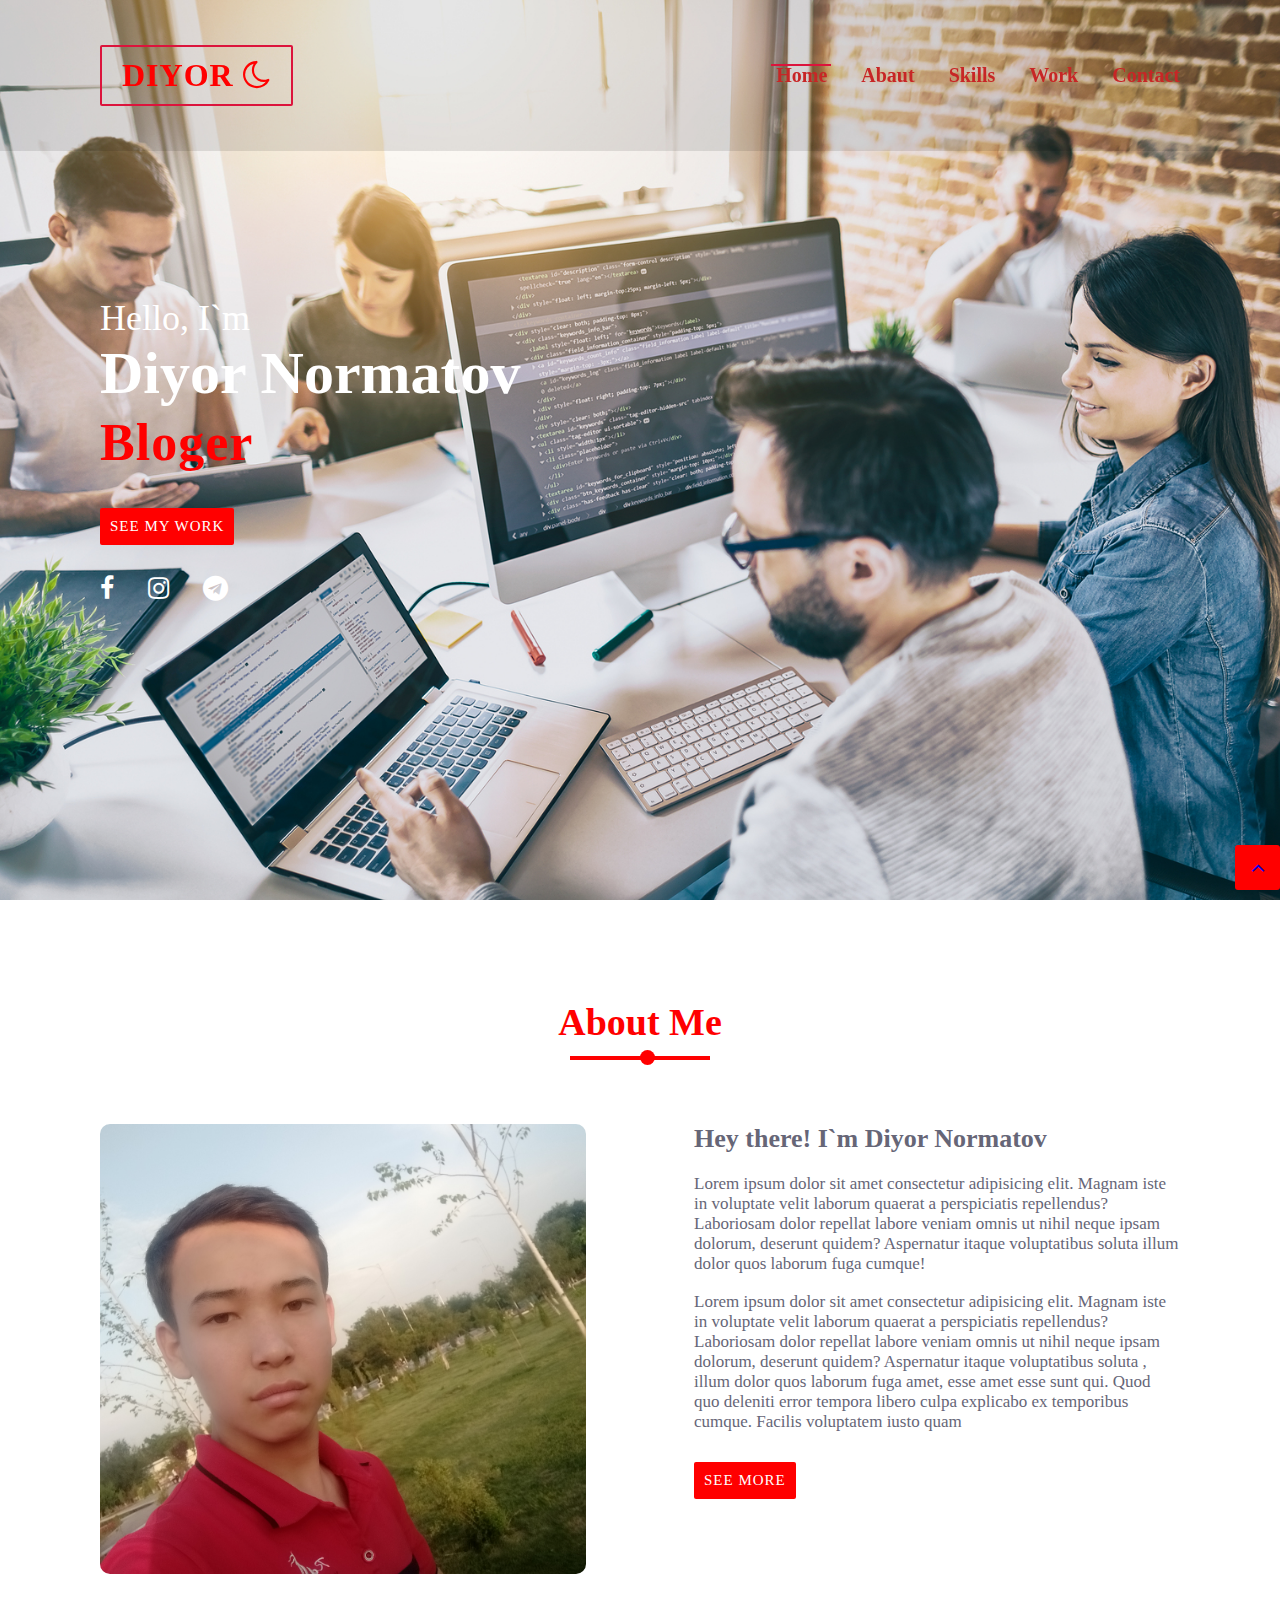
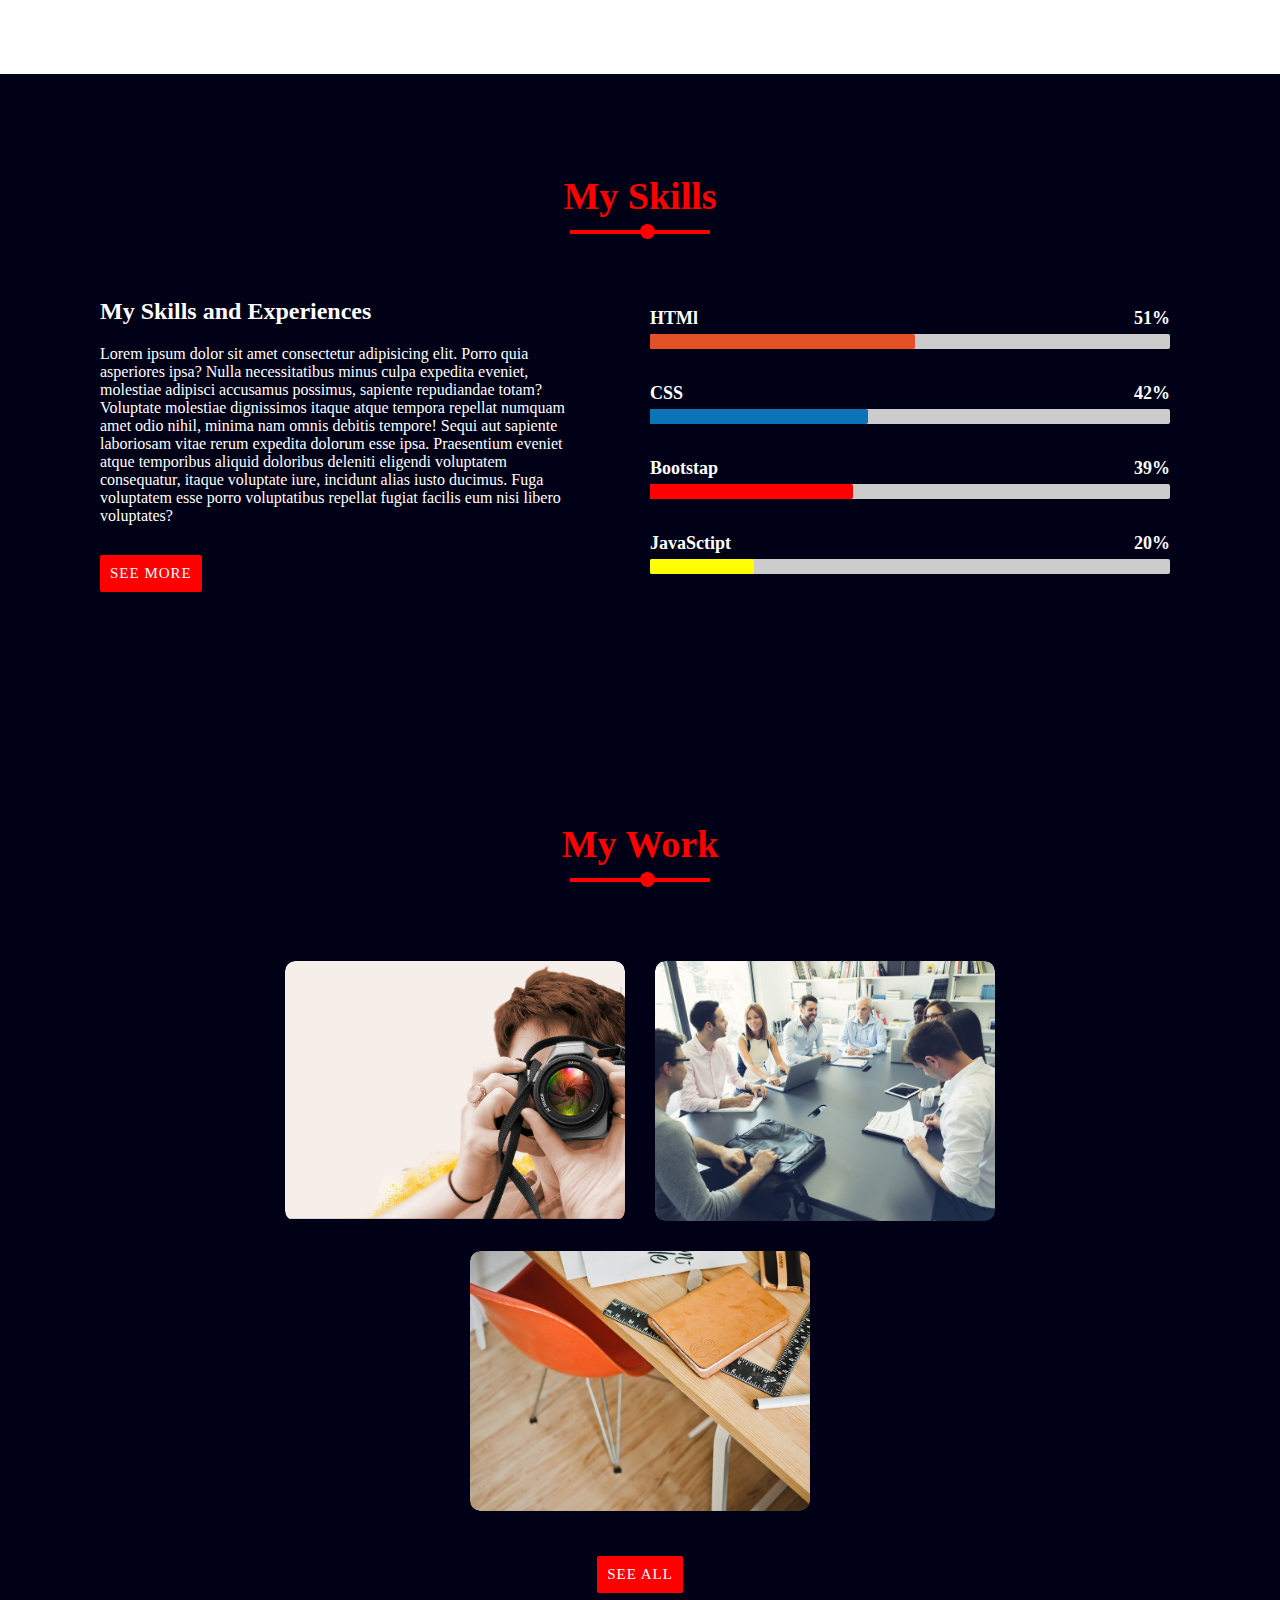
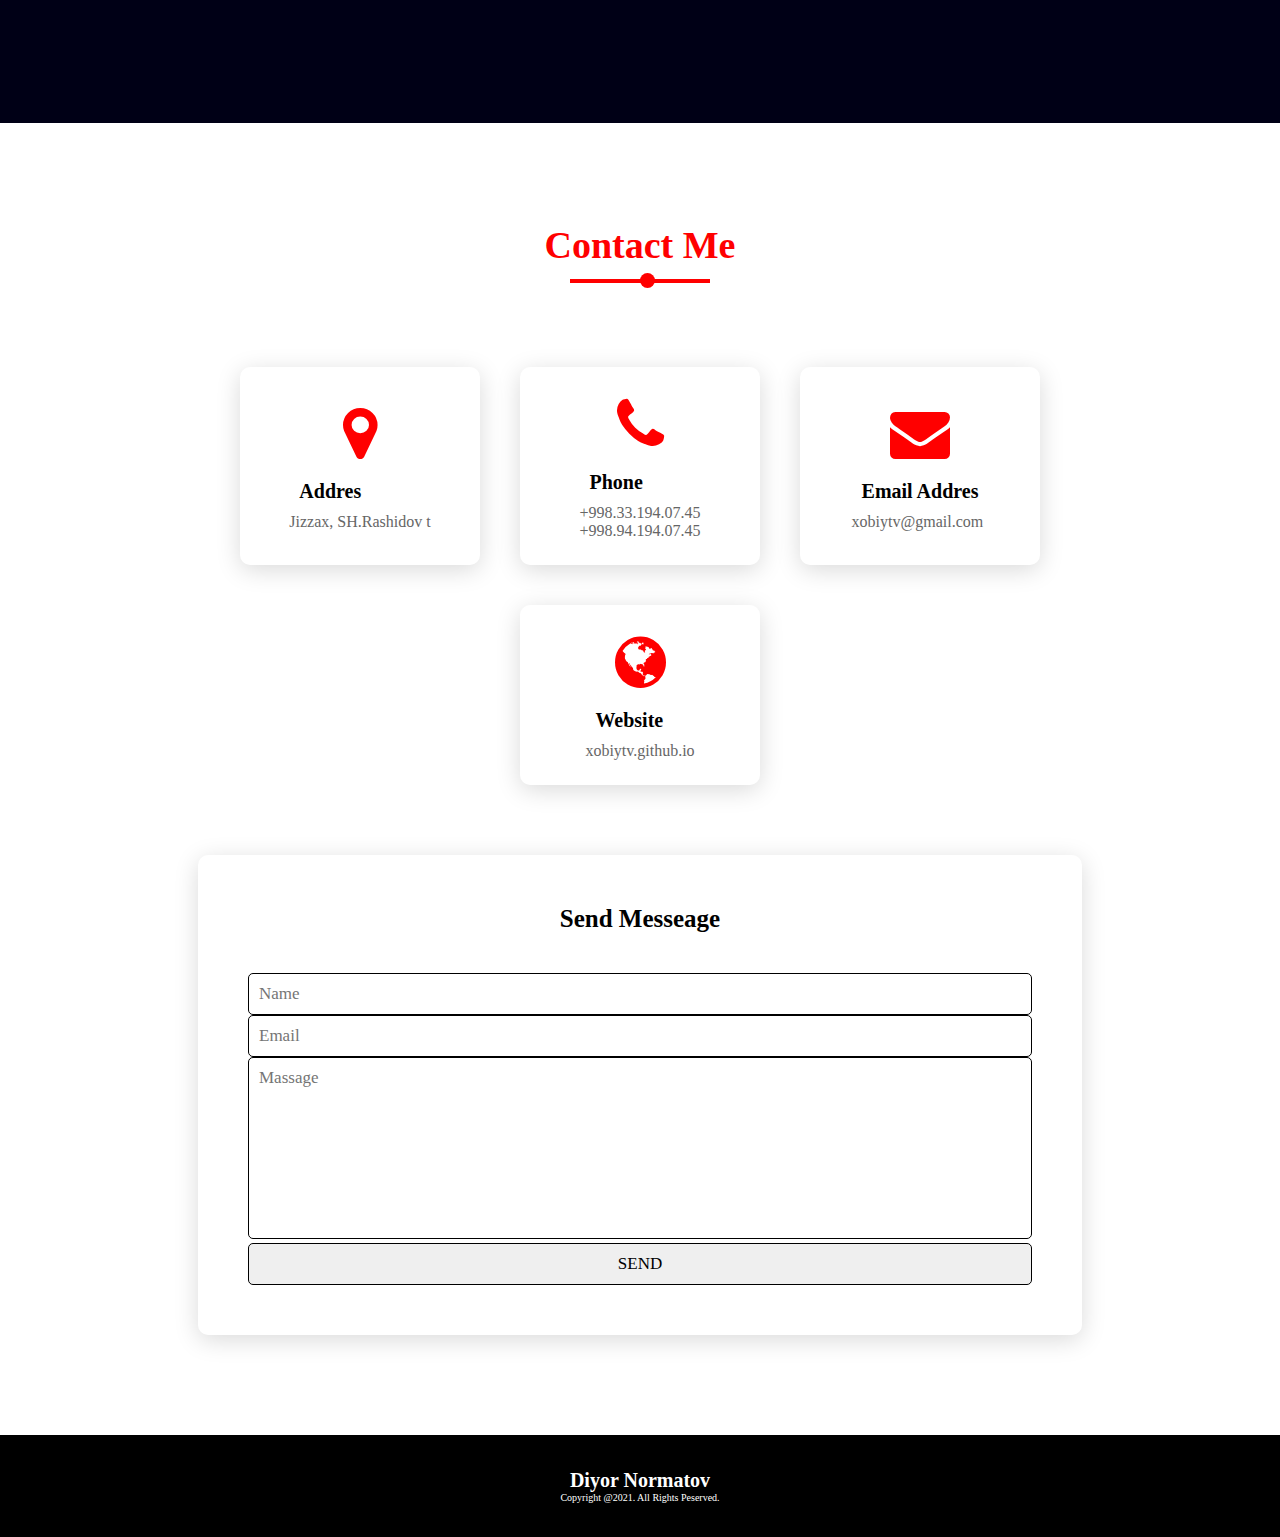
<file: index.html>
<!DOCTYPE html>
<html lang="en">

<head>
    <meta charset="UTF-8">
    <meta http-equiv="X-UA-Compatible" content="IE=edge">
    <meta name="viewport" content="width=device-width, initial-scale=1.0">
    <link rel="stylesheet" href="./fonts/font-awesome.min.css">
    <link rel="stylesheet" href="stile.css">
    <link rel="stylesheet" href="./oq-team.css" id="team">
    <title>Diyor-Birinchi qilgan prektim</title>
</head>

<body>
    <div class="scrollToTop-btn">
       <a href="#"> <i class="fa fa-angle-up"></i></a>
    </div>
    <header>
        <a href="#!" class="brand bn"  id="click"> DIYOR  <i class="fa fa-moon-o"></i></a>
       
        <div class="menu-btn"> </div>
        
         <div class="naviagtsion ">
            <span id="line2"></span>
            <a  href="#main" id="btn1">Home</a>
            <a  href="#abaut" id="btn2">Abaut</a>
            <a  href="#skillis" id="btn3">Skills</a>
            <a  href="#work" id="btn4">Work</a>
            <a  href="#contact" id="btn5">Contact</a>
            <span id="line"></span>
        </div> 
       
    </header>
    <section class="main" id="main">
        <div class="content">
            <h2>Hello, I`m <br> <span>Diyor Normatov</span></h2>
            <div class="animated-text">
                <h3>Bloger</h3>
                <h3>Web Developer</h3>
                <h3>YouTube</h3>

            </div>
            <a href="#" class="btn">See My Work</a>
            <div class="media-icons">
                <a href="#"><i class="fa fa-facebook"></i></a>
                <a href="#"><i class="fa fa-instagram"></i></a>
                <a href="#"><i class="fa fa-telegram"></i></a>
            </div>
        </div>
    </section>

    <section class="abaut" id="abaut">
        <div class="title reveal">
            <div class="section-title">
                About Me
            </div>
        </div>
        <div class="content">
            <div class="column col-left reveal b6">
                <div class="img-card">
                    <img src="./IMG_20210525_190916.jpg" alt="">
                </div>
            </div>
            <div class="column col-right reveal b7">
                <h2 class="content-title">Hey there! I`m Diyor Normatov</h2>
                <p class="ime-text">
                    Lorem ipsum dolor sit amet consectetur adipisicing elit. Magnam iste in voluptate velit laborum
                    quaerat a perspiciatis repellendus? Laboriosam dolor repellat labore veniam omnis ut nihil neque
                    ipsam dolorum, deserunt quidem? Aspernatur itaque voluptatibus soluta illum dolor quos laborum fuga
                    cumque!
                </p> <br>
                <p class="ime-text b2">
                    Lorem ipsum dolor sit amet consectetur adipisicing elit. Magnam iste in voluptate velit laborum
                    quaerat a perspiciatis repellendus? Laboriosam dolor repellat labore veniam omnis ut nihil neque
                    ipsam dolorum, deserunt quidem? Aspernatur itaque voluptatibus soluta , <span class="b1">illum dolor quos laborum fuga
                        amet, esse amet esse sunt qui. Quod quo deleniti error tempora libero culpa explicabo ex temporibus cumque.
                        Facilis voluptatem iusto quam </span>
                </p>
                <a href="#!" class="btn">See More</a>
            </div>
        </div>
    </section>

    <section class="skillis " id="skillis">
        <div class="title reveal">
            <div class="section-title">
                My Skills
            </div>
        </div>
        <div class="content">
            <div class="column col-left reveal b8">
                <h2 class="content-title">My Skills and Experiences</h2>
                <p>Lorem ipsum dolor sit amet consectetur adipisicing elit. Porro quia asperiores ipsa? Nulla
                    necessitatibus minus culpa expedita eveniet, molestiae adipisci accusamus possimus, sapiente
                    <span class="a5">repudiandae totam? Voluptate molestiae dignissimos itaque atque tempora repellat numquam amet odio
                        nihil, </span><span class="b4">minima nam omnis debitis tempore! Sequi aut sapiente laboriosam vitae rerum expedita dolorum
                        esse ipsa.</span> Praesentium eveniet atque temporibus aliquid doloribus deleniti eligendi voluptatem
                    <span class="b3">consequatur, itaque voluptate iure, incidunt alias iusto ducimus. Fuga voluptatem esse porro
                        voluptatibus repellat fugiat facilis eum nisi libero voluptates?</span></p>
                <a href="#!" class="btn"> See More</a>
            </div>
            <div class="colmn col-right">
                <div class="bar">
                    <div class="info">
                        <span>HTMl</span>
                        <span>51%</span>
                    </div>
                    <div class="line html"></div>
                </div>
                <div class="bar">
                    <div class="info">
                        <span>CSS</span>
                        <span>42%</span>
                    </div>
                    <div class="line css"></div>
                </div>
                <div class="bar">
                    <div class="info">
                        <span>Bootstap</span>
                        <span>39%</span>
                    </div>
                    <div class="line bootstap"></div>
                </div>
                <div class="bar">
                    <div class="info">
                        <span>JavaSctipt</span>
                        <span>20%</span>
                    </div>
                    <div class="line javascript"></div>
                </div>
            </div>
        </div>
    </section>



    <section class="work" id="work">
        <div class="title reveal">
            <div class="section-title">
                My Work
            </div>
            <div class="content">
                <div class="card reveal">
                    <a href="./dars.7/index.html">
                        <div class="card-img">
                            <img src="./Banner Image.png" alt="">
                        </div>
                    </a>
                </div>
                <div class="card reveal">
                    <a href="./Orange Marketing/index.html">
                        <div class="card-img">
                            <img src="./rasm2.png" alt="">
                        </div>
                    </a>
                </div>
                <div class="card reveal">
                    <a href="./MAGAZINBIZNES/index.html">
                        <div class="card-img">
                            <img src="./teama.png" alt="">
                        </div>
                    </a>
                </div>
               
            </div>
            <div class="title reveal">
                <a href="#!" class="btn">See All</a>
            </div>
        </div>
    </section>

    <section class="contact" id="contact">
        <div class="title reveal">
            <div class="section-title">
                Contact Me
            </div>
            <div class="content">
                <div class="row">
                    <div class="card reveal">
                        <div class="contact-icon">
                            <i class="fa fa-map-marker"></i>
                        </div>
                        <div class="info">
                            <h3>Addres</h3>
                            <span>Jizzax, SH.Rashidov t </span>
                        </div>
                    </div>
                    <div class="card reveal">
                        <div class="contact-icon">
                            <i class="fa fa-phone"></i>
                        </div>
                        <div class="info">
                            <h3>Phone</h3>
                            <span>+998.33.194.07.45 <br>+998.94.194.07.45 </span>
                        </div>
                    </div>
                    <div class="card reveal">
                        <div class="contact-icon">
                            <i class="fa fa-envelope"></i>
                        </div>
                        <div class="info">
                            <h3>Email Addres</h3>
                            <span>xobiytv@gmail.com</span>
                        </div>
                    </div>
                    <div class="card reveal">
                        <div class="contact-icon">
                            <i class="fa fa-globe"></i>
                        </div>
                        <div class="info">
                            <h3>Website</h3>
                            <span>xobiytv.github.io</span>
                        </div>
                    </div>

                </div>
            </div>
            <div class="row">
                <div class="contact-form reveal">
                    <h3>Send Messeage</h3>
                    <div class="input-box">
                        <input type="text" placeholder="Name">
                    </div>
                    <div class="input-box">
                        <input type="email" placeholder="Email">
                    </div>
                    <div class="input-box">
                        <textarea cols="80" rows="8" placeholder="Massage"></textarea>
                    </div>
                    <div class="input-box">
                        <input type="submit" class="sead-btn" value="SEND">
                    </div>
                </div>
            </div>
        </div>
    </section>


    <footer class="footer">
        <span class="footer-title">Diyor Normatov</span>
        <p>Copyright @2021. All Rights Peserved.</p>
    </footer>
    <span id="line"></span>
    <script src="./script.js"></script>

</body>

</html>
</file>
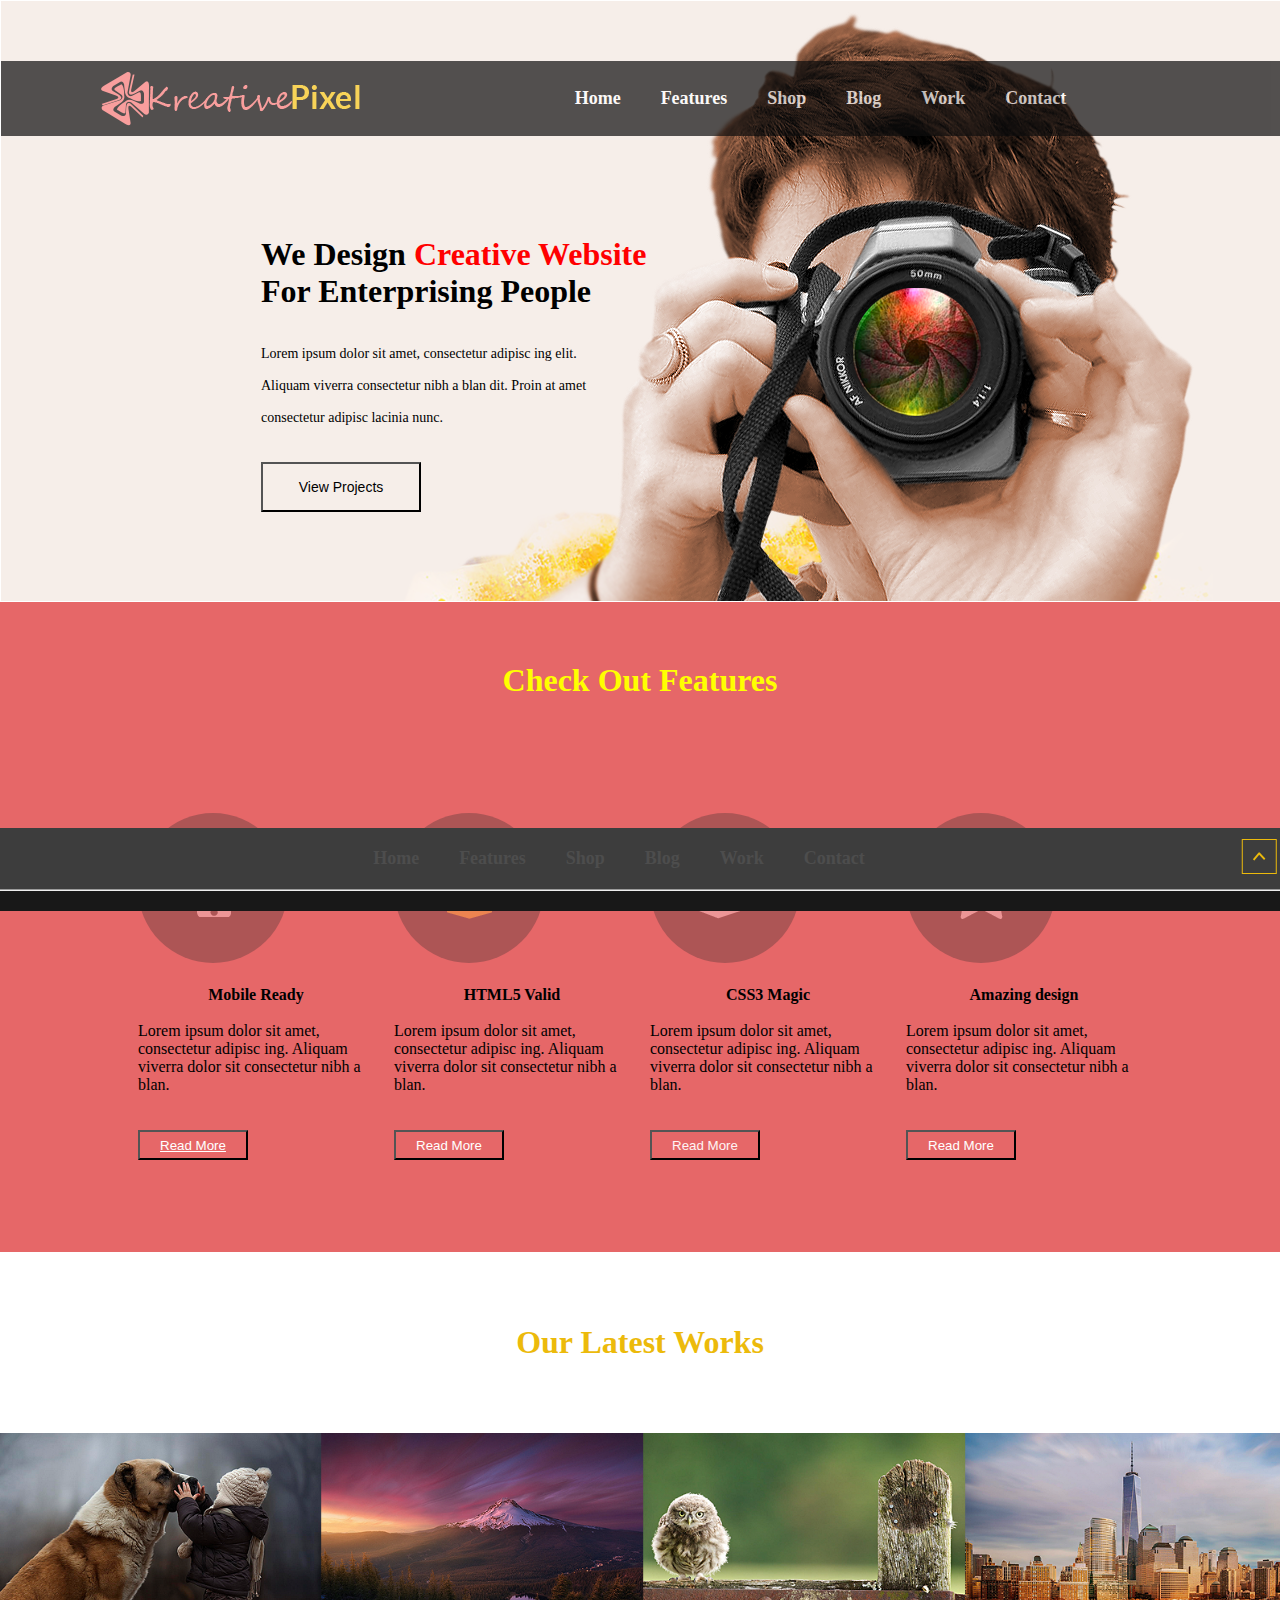
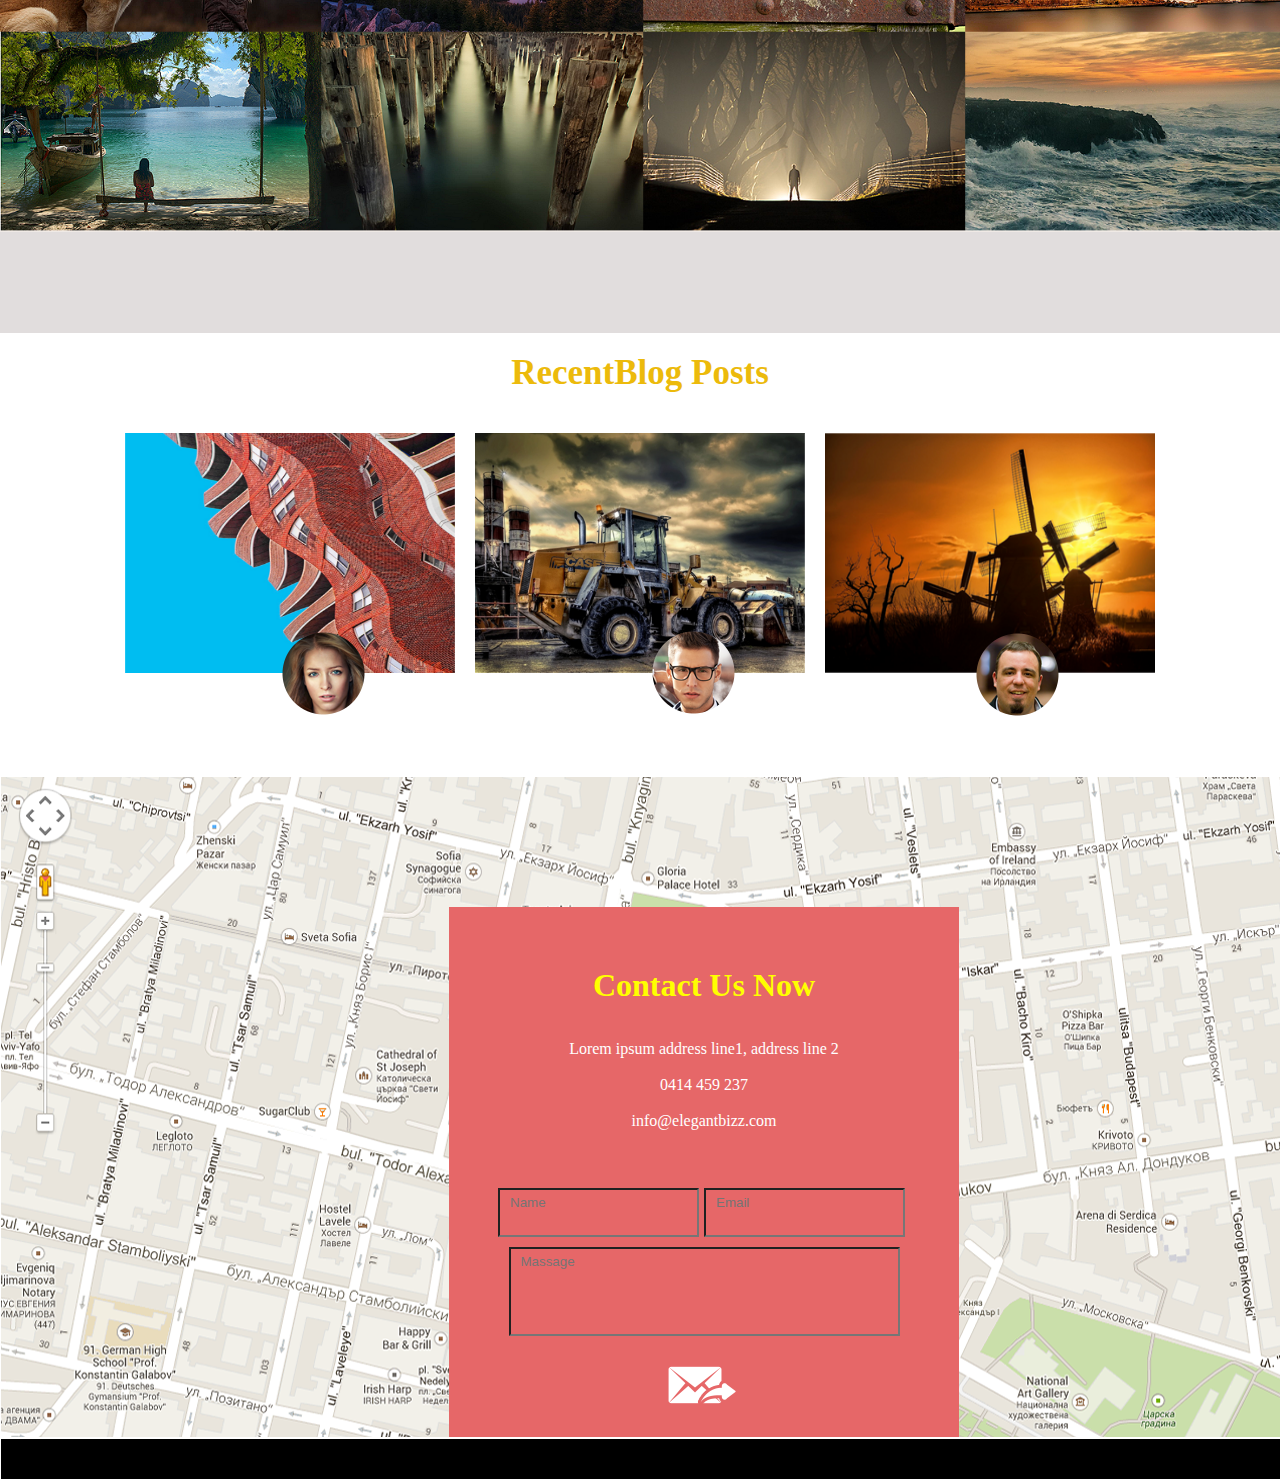
<file: dars.7/index.html>
<!DOCTYPE html>
<html lang="en">
<head>
    <meta charset="UTF-8">
    <meta http-equiv="X-UA-Compatible" content="IE=edge">
   <title>Document</title>
   <link rel="stylesheet" href="style.css">
   <link rel="stylesheet" href="check.css">
   <link rel="stylesheet" href="media.css">
   <link rel="stylesheet" href="footer.css">
   <link rel="stylesheet" href="layer.css">
   <link rel="stylesheet" href="navigatr.css">
</head>
<body>
    <header>
      
       <div class="header-">

                
            <nav>
                <img src="Symbol.png" alt=""><br>
                <img src="KreativePixel.png" alt="">
              <ul>
                 <li><a href="#">Home  </a></li>
                 <li><a href="#">Features  </a></li>
                 <li><a href="#"> Shop</a></li>
                 <li><a href="#">Blog</a></li>
                 <li><a href="#">Work</a></li>
                 <li><a href="#">Contact</a></li>
              </ul>
             </nav>
       </div>
    
        <div class="lor" style="margin: 100px 0px 0px 260px;" >
      
             <h1 style="font-size: 32px;">We Design <span style="font-size: 32px;color: red;">Creative Website</span> <br>
              For Enterprising People</h1><br><br>
              
            <p style="font-size: 14px;">Lorem ipsum dolor sit amet, consectetur adipisc ing elit. <br><br> Aliquam viverra consectetur nibh a blan dit. Proin at amet <br><br> consectetur adipisc lacinia nunc.</p><br><br>
            <button style="background: #f6eee9; font-size: 14px; width: 160px;height: 50px;"><a style="color: black; text-decoration: none;" href="#">View Projects</a></button>
        </div>
       
    
    </header>







    <section>
        <div class="paragrf">
            <h1>Check Out Features</h1>
        </div>
       <div class="content-">
        <div class="conten">
            <div class="leff">
                <div class="bir">
                    <img src="tel.png" alt="">
                    
                </div>
                <div class="ikki">
                    <h4>Mobile Ready</h4>
                </div><br>
                <div class="uch">
                    <p> Lorem ipsum dolor sit amet, consectetur adipisc ing. Aliquam viverra   dolor sit 
                        consectetur nibh a blan.</p>
                </div><br><br>
                <button style="background: #e66768;align-items: center;"><a style="color: white;" href="#">Read  More</a></button>
            </div> 

            <div class="leff">
                <div class="bir">
                    <img src="ht.png" alt="">
                    
                </div>
                <div class="ikki">
                    <h4>HTML5 Valid</h4>
                </div><br>
                <div class="uch">
                    <p> Lorem ipsum dolor sit amet, consectetur adipisc ing. Aliquam viverra   dolor sit 
                        consectetur nibh a blan.</p>
                </div>
                <br><br>
                <button widthe style="background: #e66768;align-items: center; "><a style="color: white; text-decoration: none;" href="#">Read  More</a></button>
            </div>
            
            <div class="leff">
                <div class="bir">
                    <img src="css.png" alt="jpg">
                    
                </div>
                <div class="ikki">
                    <h4>CSS3 Magic </h4>
                </div><br>
                <div class="uch">
                    <p> Lorem ipsum dolor sit amet, consectetur adipisc ing. Aliquam viverra   dolor sit 
                        consectetur nibh a blan.</p>
                </div>
                <br><br>
                <button style="background: #e66768;align-items: center;"><a style="color: rgb(255, 244, 244); text-decoration: none;" href="#">Read  More</a></button>
            </div>
            <div class="leff">
                <div class="bir">
                    <img src=".png" alt="jpg">
                    
                </div>
                <div class="ikki">
                    <h4> Amazing design  </h4>
                </div>
                <div class="uch"><br>
                    <p> Lorem ipsum dolor sit amet, consectetur adipisc ing. Aliquam viverra   dolor sit 
                        consectetur nibh a blan.</p>
                </div>
                <br><br>
                <button style="background: #e66768; align-items: center;"><a style="color: white; text-decoration: none;" href="#">Read  More</a></button>
            </div>
        </div>
       </div>
    </section>

   <div class="rev"><br><br><br><br>
       <h1 style="display: flex; justify-content: center; color: #ecba0b; ">Our Latest Works</h1>
      <br><br><br><br>

    <div class="blok"><br>
        <div class="itms"><img width="100%" src="OUR LATEST WORKS.png" alt="jpg"></div>
       
    </div>
   </div>
   <footer>

    <div class="men">
        <h1>Recent <span>Blog Posts</span></h1>
    </div>
    <div class="index">
        <div class="imeg">
            <div class="img">
                <img width="330px" height="240px" src="img1.png" alt="">
              </div>
            <div class="img">
                <img width="330px" height="240px" src="img2.png" alt="">
              </div>
            <div class="img">
                <img width="330px" height="240px" src="img3.png" alt="">
              </div>
             
             
         </div>
  
  
         <div class="imeg-">
            
          <div class="imega">
              <img src="person thumb1.png" alt="jpg">
           </div>
           <div class="imega">
              <img src="person thumb2 copy.png" alt="jpg">
           </div>
          <div class="imega">
              <img src="person thumb3.png" alt="jpg">
           </div>
      </div>
    </div>

       
   </footer>
  <div class="lesson">

     <div style="margin-top: +130px;" class="blok1">
        <div class="blok4">
           <div style="display: flex; justify-content: center; color: yellow; margin: 60px 0px 0px 0px;"  class="info"> <h1>Contact Us Now</h1>
        </div><br><br>
        <div style="display: flex; justify-content: center; color: white;" class="lorem">
            <p>Lorem ipsum address line1, address line 2 </p>
        </div><br>
        <div style="display: flex; justify-content: center; color: white;" class="bir">
            <p>0414 459 237</p><br>
        </div><br>
           <div style="display: flex; justify-content: center; color: white;" class="info1">
            <p>info@elegantbizz.com</p>
           </div><br>
        </div>
        <div style="margin: 40px 0px 0px 0px ;" class="blok3">

            <div class="name">
                <input style="color: white;"  type="text" placeholder="Name"><br>
                <input style="color: white;" type="email" placeholder="Email">
            </div>
            <div class="coment">
                <input style="color: white;"  type="text"  placeholder="Massage">
                
            </div>
        </div>
        <div  style="display: flex; justify-content: center; margin: 30px 0px 0px 0px ;" class="img9">
            <img src="Send Message Icon.png" alt="">
        </div>
    </div>
       
  </div>
  <div class="header">
    <nav>
       
        <ul>
            <li><a href="#">Home</a></li>
            <li><a href="#">Features</a></li> 
            <li><a href="#">Shop</a ></li>
            <li><a href="#">Blog</a></li>
            <li><a href="#">Work</a></li>
            <li><a href="#">Contact</a></li>
            
        </ul>
        <a href="#" class="logo"><img src="TOP-BUTTON.png" alt=""></a>
    </nav><hr style="width: 100%;">
        <div class="mnmn">
            <p>KreativePixel © 2014 All Rights Reserved. </p>
        </div>
  </div>
  <div style="border: 1px solid white; width: 100%; height: 40px; background: black;"  class="as"></div>
</body>
</html>
</file>
<file: stile.css>
*{
    margin: 0;
    padding: 0;
    box-sizing: border-box;
    scroll-behavior: smooth;
    font-family: 'Poppins', sans-serif; 
    box-sizing: border-box;
    list-style: none;
    text-decoration: none;
}


.container span{
    position: absolute;
    bottom: 0;
    width: 60px;
    height: 2px;
    background: white;
    transform: translateX(-170px);
}

#line2{
    position: absolute;
    top: 0;
    width: 60px;
    height: 2px;
    background: crimson;
    transform: translateX(25px);
}
/* #line{
    position: absolute;
    top: 0;
    width: 60px;
    height: 2px;
    background: crimson;
    transform: translateX(25px);
} */

#line2::after{
    color: #667;
}







header{
    position: fixed;
    background: rgba(0, 0, 0, 0.1);
    top: 0;
    left: 0;
    width: 100%;
    padding: 15px 100px;
    display: flex;
    justify-content: space-between;
    align-items: center;
    z-index: 999;
    transition: .5s ease ;
}
header .sticky{
    background: crimson;
    padding: 10px 100px;
}
header .brand{
    color: red;
    font-size: 32px;
    font-weight: 700;
    text-transform: uppercase;
    text-decoration: none;
}
header .naviagtsion{
    position: relative;
}
header .naviagtsion a{
    color: rgb(199, 38, 38);
    font-size: 20px;
    font-weight:700 ;
    text-decoration: none;
    margin-left: 30px;
    transition: .5s ease ;

}

header .naviagtsion a:hover{
    color: #667;

}

section{
    padding: 100px;
}
.main{
    position: relative;
    width: 100%;
    min-height:100vh ;
    display: flex;
    align-items: center;
    background: url('./bigstock-Developing-Programming-And-Cod-252898846.jpg') no-repeat;
    background-size: cover;
    background-position: center;
    background-attachment: fixed;
}
.main .content{
    max-width: 800px;
}
.main .content h2{
    color: white;
    font-size: 36px;
    font-weight: 500;
}
.main .content h2 span{
    font-size: 60px;
    font-weight: 600;
}
.animated-text {
    height: 70px;
    overflow: hidden;
    position: relative;
}
.animated-text h3{
    color: red;
    font-size: 52px;
    font-weight: 700;
    line-height: 70px;
    letter-spacing: 1px;
}
.animated-text h3:nth-child(1){
    animation: text-move 10s infinite;
}
@keyframes text-move {
    0%{
        margin-top: -50;
    }
    25%{
        margin-top: -70px;
    }
    50%{
        margin-top: -140px;
    }
    75%{
        margin-top: -70px;
    }
    100%{
        margin-top:0 ;
    }
}

.btn{
    color: white;
    background: red;
    font-size: 15px;
    font-weight: 500;
    display: inline-block;
    text-transform: uppercase;
    text-decoration: none;
    letter-spacing: 1px;
    border-radius: 2px;
    margin: 30px 0;
    padding:10px 10px 10px 10px;
    transition: .5s ease;
}
.btn:hover{
    background: white;
    color: black;
}
.bn{
    color: red;
    font-size: 17px;
    font-weight: 600;
    display: inline-block;
    padding: 10px 20px ;
    text-transform: uppercase;
    text-decoration: none;
    letter-spacing: 1px;
    border-radius: 2px;
    border: 2px solid crimson;
    margin: 30px 0;
    transition: .5s ease;
}
.bn:hover{
    background: red;
    color: black;
}

.media-icons a{
    color: white;
    font-size: 25px;
    margin-right: 30px;

}

.title{
    width: 100%;
    display: flex;
    justify-content: center;
    align-items: center;
    flex-direction: column;
}

.section-title{
    position: relative;
    color: red;
    font-size: 38px;
    font-weight: 800;
    margin-bottom: 60px;
}
.section-title::before{
    content: '';
    position: absolute;
    top:56px ;
    left: 50%;
    width: 140px;
    height: 4px;
    background: red;
    transform: translateX(-50%);
}
.section-title::after{
    content: '';
    position: absolute;
    top: 50px;
    left: 50%;
    width: 15px;
    height: 15px;
    border-radius: 50%;
    background:red;

}
.abaut .content{
    position: relative;
    width: 100%;
    display: flex;
    justify-content: space-between;
    margin-top: 20px;
}

.abaut .content .col-left{
    position: relative;
    width: 45%;
}
.abaut .content .col-right{
    position: relative;
    width: 45%;
    color: #667;
}
.abaut .content .img-card{
    position: relative;
    width: 100%;
    min-height: 450px;
}
.abaut .content .img-card img{
    position: absolute;
    top: 0;
    left: 0;
    width: 100%;
    height: 100%;
    object-fit: cover;
    border-radius: 10px;
}

.abaut .content-title{
    font-size: 26px;
    font-weight: 800;
    margin-bottom: 20px;
}

.ime-text{
    font-size: 17px;
}

.skillis{
    background: #000016;
}
.skillis .content{
    position: relative;
    width: 100%;
    display: flex;
    justify-content: space-between;
    color: white;
    margin-top: 20px;
}

.skillis .col-left{
    position: relative;
    width: 45%;

}

.skillis .col-left .content-title{
    margin-bottom:20px ;
}

.skillis .col-right{
    position: relative;
    width: 50%;
}
.skillis .col-right .bar{
    margin-bottom: 14px;
    padding: 10px;

}

.skillis .col-right .bar .info{
    display: flex;
    align-items: center;
    justify-content: space-between;
    margin-bottom: 5px;
}



.skillis .info span{
    font-size: 18px;
    font-weight: 800;
}


.skillis .line{
    position: relative;
    width: 100%;
    height: 15px;
    background: #ccc;
    border-radius: 2px;
}
.skillis .line::before{
    content: '';
    position: absolute;
    height: 100%;
    top: 0;
    left: 0;
    border-radius: 2px;
}
.skillis .html::before{
    width: 51%;
    background:#E45126 ;
}

.skillis .css::before{
    width: 42%;
    background:#0C73B8 ;
}

.skillis .bootstap::before{
    width: 39%;
    background:red ;
}

.skillis .javascript::before{
    width: 20%;
    background:yellow ;
}

.work{
    background: #000016;
}

.work .content{
    display: flex;
    justify-content: center;
    flex-direction: row;
    flex-wrap: wrap;
    margin-top: 20px;
}
.work .content .card{
    width: 340px;
    margin: 15px;
}

.work .content .card-img{
    position: relative;
    width: 100%;
    height: 260px;
    border-radius: 10px;
    overflow: hidden;
}

.work .content .card-img img{
    position: absolute;
    top: 0;
    left: 0;
    width: 100%;
    height: 100%;
    object-fit: cover;
    border-radius: 10px;
    transition: .5s ease;
}

.work .content .card-img img:hover{
    transform:scale(1.2) ;
}

.contact .content{
    display: flex;
    justify-content: center;
    flex-wrap: wrap;
    flex-direction: column;
    margin-top: 20px;
}

.contact .content .row{
    display: flex;
    justify-content: center;
    flex-wrap: wrap;
    flex-direction: row;
}

.contact .row .card{
    background: white;
    width: 240px;
    margin: 20px;
    padding: 25px;
    display: flex;
    justify-content: center;
    align-items: center;
    flex-direction: column;
    box-shadow: 0 5px 25px rgba( 1 1 1 /15%);
    border-radius: 10px;
}

.contact .card .contact-icon{
    color: red;
    font-size: 60px;
    text-align: center;
    transition: transform .5s ease;
}

.contact .card:hover{
    transform: translateY(-10px);
}

.contact .card .info h3{
    color: black;
    font-size: 20px;
    font-weight: 700;
    margin: 10px;
}

.contact .card .info span{
    color: #666;
    font-weight: 500;
}

.contact-form{
    background: white;
    margin-top: 50px;
    padding: 50px;
    border-radius: 10px;
    box-shadow:0 5px 25px rgba( 1 1 1 /15%) ;
}

.contact-form h3{
    color: black;
    font-size: 25px;
    font-weight: 600;
    text-align: center;
    margin-bottom: 40px;
}

.contact-form.input-box{
    position: relative;
    width: 100%;
    margin-bottom: 20px;
}

.contact-form .input-box input,
.contact-form .input-box textarea{
    color: black;
    width: 100%;
    padding: 10px;
    font-size: 17px;
    font-weight: 400;
    outline: none;
    border: 1px solid black;
    border-radius: 5px;
    resize: none;
}

.contact-form .input-box .send-btn{
    color: white;
    background: rgb(197, 12, 12);
    display: inline-block;
    font-size: 19px;
    font-weight: 500;
    text-transform: uppercase;
    letter-spacing: 2px;
    width: 100%;
    bottom: none;
    cursor: pointer;
    transition: .5s ease;
}

.contact-form .input-box .sead-btn:hover{
    background: white;
    color: black;
    border: 1px solid black;
}

.footer{
    background: black;
    color: white;
    text-align: center;
    padding:34px ;
}
.footer .footer-title{
    font-size: 20px;
    font-weight: 600;
}
.footer p{
    font-size: 10px;
}

@media(max-width:1049px){
    header{
        padding: 12px 20px;
    }
    header .sticky{
        padding: 10px 20px;
    }
    /* header .naviagtsion{
        display: none;
    } */

    .menu-btn.active{
        z-index: 999;
        background: url('./rasm2.png')no-repeat;
        background-size: 25px;
        background-position: center;
        transition: 4s ease;
    }
    /* .menu-btn{
        position: absolute;
        background: url('./corsair-icue-lt100-15.jpg' )no-repeat;
        background-size: 30px;
        background-position: center;
        width: 40px;
        height: 40px;
        right: 0;
        margin: 0 20px;
        cursor: pointer;
        transition: 4s ease;
    } */
    section{
        padding: 80px 20px;
    }
    .main .content h2{
        font-size: 25px;
    }
    .main .content h3{
        font-size: 35px;
    }
    .section-title{
        font-size: 36px;
    }

    .abaut .content{
        flex-direction: column;
    }
    .abaut .content .column{
        position: relative;
        width: 100%;
    }
    .abaut .content .col-right{
        margin-top: 40px;

    }
    .skillis .content{
        flex-direction: column;
    }
    .skillis .content .column{
        position: relative;
        width: 100%;
    }
    .skillis .content .col-right{
        margin-top: 40px;
    }
    .contact-form{
        padding: 35px 40px;
    }
}


.scrollToTop-btn{
    z-index: 999;
    position: fixed;
    background: red;
    color: white;
    width: 45px;
    height: 45px;
    right: 0;
    bottom: 10px;
    font-size: 22px;
    text-align: center;
    line-height: 45px;
    border-radius: 3px;
    cursor: pointer;
    
    transition:all .3s ease ;
}
</file>
<file: oq-team.css>
*{
    font-family: serif;
    margin: 0;
    padding: 0;
    text-decoration: none;
    list-style: none;
    box-sizing: none;
}

h1{
    text-align: center;

}
.wrapper{
    height: 100vh;
    width: 100vw;
    display: flex;
    justify-content: center;
    align-items: center;
    flex-direction: column;
}
button{
    padding: 8px;
    background: black;
    color: white;
    bottom: none;
    border-radius: 5px;
    margin-top: 30px;
    font-size: 16px;
    transition: 1s;
}

button:hover{
    background: white;
    color: black;
    border: 1px solid black;
}
</file>
<file: dars.7/style.css>
*{
    padding: 0px;
    margin: 0px;
}
header{
    width: 100%;
    height: 600px;
    border: 1px solid white;
    background: url(Banner\ Image.png);
}
.header-{
   margin:40px 0px 40px 0px;
    width: 100%;
    height: 75px;
    background: rgb(14, 13, 13);
    display: flex;
    opacity: 0.7;
    margin-top: +60px;
    justify-content: flex-end;
    align-items: center;
    
}
.header- nav{
    margin: 0px 0px 0px 100px;
    display: flex;
    justify-content:    space-evenly;
    align-items: center;
    width: 100%;

}
.header- nav ul{
    list-style: none;
    display: flex;
    justify-content: center;
    width: 100%;

}
.header- nav ul li a{
    text-decoration: none;
    padding: 20px;
    display: block;
    font-size: 18px;
    font-weight: 700;
    color: #4d4d4d;
}
.header- nav ul li a :hover{
    text-decoration: none;
    padding: 20px;
    display: block;
    font-size: 18px;
    font-weight: 700;
   background: rgb(233, 202, 175);
}
.header- nav ul li img{
    text-decoration: none;
   
  
    font-size: 18px;
    font-weight: 700;
    color: #4d4d4d;
}
.header- nav ul li a{
    text-decoration: none;
    color: rgb(255, 255, 255);
    font-weight: 700;
}
.header- nav ul li a:hover{
    color: white;
    background: #4d4d4d;
    cursor: pointer;
}
 header.lor {
   margin:100px 0px 0px  240px ;
}
</file>
<file: dars.7/check.css>
*{ 
    padding: 0px;
    margin: 0px;

}
section{
  
    width: 100%;
    height: 650px;
    background: #e66768;
}
section .paragrf {
    padding: 60px;
    color: yellow;
    display: flex;
    justify-content: center;

}
section .content-{
    width: 100%;
    display: flex;
    justify-content: center;
} 

section .content- .conten{
    width: 80%;
    display: flex;
    justify-content: center;
    
}
section .content- .conten .leff{
   margin: 30px 10px ;
}
section .content- .conten .leff .bir{
   margin: 10% 0%;
   display: flex;
   align-items: center;
   justify-content: center;
   height: 150px;
   width: 150px;

    border-radius: 50%;
    background: rgb(44, 44, 44);
    opacity: 0.3;
}
section .content- .conten .leff .ikki{
    display: flex;
    justify-content: center;
}
section .content- .conten .leff button{
    width: 110px;
    height: 30px;
    text-decoration: none;
    text-transform: none;
    display: flex;
    justify-content: center;

}
</file>
<file: dars.7/media.css>
.rew{
     display: flex;
     justify-content: center;
 }
 
 .blok{
    max-width: 100%;
    min-height: 500px;
    display: flex;
    justify-content: center;
    margin: auto;
    display: flex;
    flex-wrap: wrap;
}

.itms{
    width: 100%;
    height: 500px;
    
    
    background:rgb(225, 221, 221) ;
}
h1{
   
    margin: auto;
} 

@media(max-width:1500px){
    .item{
        width:calc(100% /12 *2);
        
    }
}
</file>
<file: dars.7/footer.css>
*{
    padding: 0px;
    margin: 0px;
}

footer  .men h1{
    display: flex;
    justify-content: center;
    padding: 20px;
    color: #ecba0b;
    font-size:35px ;
}
footer .index .imeg{
    width: 100%;
    display: flex;
    justify-content: center;
} 
footer .index .imeg .img{
    margin: 20px 10px 0px 10px;
}

footer .index .imeg- {
    margin-top: -50px;
   

    display: flex;
    justify-content:space-evenly;
    width: 100%;
 
}
</file>
<file: dars.7/layer.css>
*{
    padding: 0px ;
    margin: 0px ;

}
 
.lesson{
    width: 100%;
    height: 660px;
    background: url(Layer\ 23.png);
    border: 0.1px solid rgb(255, 255, 255);
   
}
.lesson .blok1 {
    width: 510px;
   margin-top: +130px;
    height: 530px;
    margin: 0% 0% 0% 35%;
    background: #e66768;
}
.lesson .blok1 .blok3 .name {
    
    display: flex;
    justify-content: center;
    align-items: center;
  
  
}
.lesson .blok1 .blok3 .name input{
    display: flex;
    justify-content: center;
    color: white;
    background: #e66768;
    padding: 5px 10px 25px 10px;
   margin: 0px 5px 10px 0px;
  
}
.lesson .blok1 .blok3 .coment{
    display: flex;
    justify-content: center;
    align-items: center;
    padding-top: 5px 390px 55px 10px;
    
   
}
.lesson .blok1 .blok3 .coment input{
    background: #e66768;
    padding: 5px 200px 65px 10px;
   color: white;
}

 .lesson .blok2 {
    width: 100%;
    margin-top: -400px;
    background: url(Layer\ 23.png);
}
.lesson .blok1 .blok4{
    justify-content: center;
    display: flex;
    flex-direction: column;
}
</file>
<file: dars.7/navigatr.css>
*{
    margin: 0;
    padding: 0;
}
.header{
    
   
    position: fixed;
    top: 92%;
    
    width: 100%;
    height: auto;
    background: #3d3d3d;
    display: flex;
    flex-direction: column;
    align-items: center;
}
.header nav{

    display: flex;
    justify-content: space-between;
    align-items: center;
    width: 100%;

}
.header nav ul{
    list-style: none;
    display: flex;
    justify-content: center;
    width: 100%;

}
.header nav ul li a{
    text-decoration: none;
    padding: 20px;
    display: block;
    font-size: 18px;
    font-weight: 700;
    color: #4d4d4d;
}
.header nav .logo{
    text-decoration: none;
    color: red;
    font-weight: 700;
}
.header nav ul li a:hover{
    color: white;
    background: #4d4d4d;
    cursor: pointer;
}

.header .mnmn{
    opacity: 0.6;
     border: 1px solid black;
    display: flex;
    justify-content: space-between;
    align-items: center;
    width: 100%;
    background: black;
}
</file>
